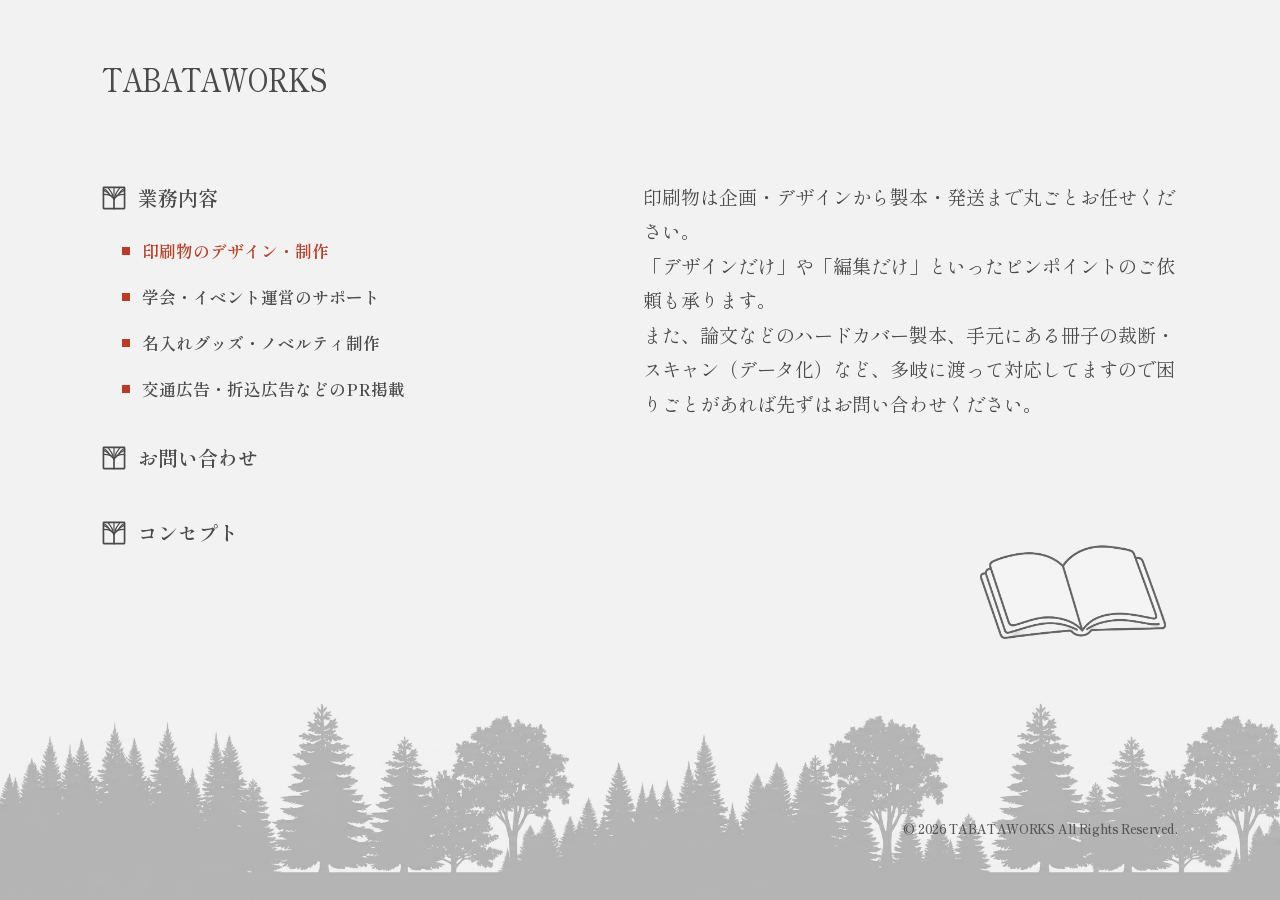
<file: index.html>
<!DOCTYPE html>
<html lang="ja">
<head>
  <meta charset="UTF-8">
  <meta name="viewport" content="width=device-width, initial-scale=1.0">
  <title>TABATAWORKS</title>
  <link rel="icon" type="image/svg+xml" href="data:image/svg+xml,%3Csvg xmlns='http://www.w3.org/2000/svg' viewBox='0 0 100 100'%3E%3Crect width='100' height='100' rx='16' fill='%23f2f2f2'/%3E%3Crect x='8' y='8' width='84' height='84' rx='8' fill='none' stroke='%234a4a4a' stroke-width='6'/%3E%3Ctext x='18' y='68' font-family='Georgia, serif' font-size='62' font-weight='bold' fill='%234a4a4a'%3ET%3C/text%3E%3Ctext x='48' y='76' font-family='Georgia, serif' font-size='40' font-weight='bold' fill='%234a4a4a'%3EW%3C/text%3E%3C/svg%3E">
  <link rel="preconnect" href="https://fonts.googleapis.com">
  <link rel="preconnect" href="https://fonts.gstatic.com" crossorigin>
  <link href="https://fonts.googleapis.com/css2?family=Shippori+Mincho:wght@400;600&display=swap" rel="stylesheet">
  
  <style>
    :root {
      --bg-color: #f2f2f2;
      --text-color: #4a4a4a;
      --accent-color: #ba3c25;
      --sub-color: #555555;
      --border-color: #ccc;
    }

    * { box-sizing: border-box; margin: 0; padding: 0; }

    body {
      font-family: 'Shippori Mincho', "Yu Mincho", "游明朝", serif;
      background-color: var(--bg-color);
      color: var(--text-color);
      line-height: 1.8;
      font-size: 18px;
      padding: 50px 8vw 60px 8vw;
      min-height: 100vh;
      display: flex;
      flex-direction: column;
      justify-content: space-between;
      position: relative;
      overflow-x: hidden;
    }

    .forest-bg {
      position: fixed;
      bottom: 0; left: 0;
      width: 100vw; height: 220px;
      pointer-events: none; z-index: -1; opacity: 0.35;
      background-image: url('forest.png');
      background-repeat: repeat-x;
      background-position: bottom left;
      background-size: auto 100%;
      mix-blend-mode: multiply;
    }

    header, main, footer { position: relative; z-index: 1; }
    header { margin-bottom: 60px; }

    .site-title {
      font-size: 2rem; font-weight: 500; letter-spacing: -0.02em;
      display: inline-block; transform: scaleX(0.85); transform-origin: left center; cursor: pointer;
    }

    .page-sheet { display: none; }
    .page-sheet.active { display: flex; }

    .main-container {
      justify-content: space-between; align-items: flex-start; gap: 60px; flex-grow: 1;
    }

    .service-list { list-style: none; width: 45%; }
    .parent-item {
      font-size: 1.25rem; font-weight: 600; padding: 12px 0; color: var(--text-color);
      display: flex; align-items: center; gap: 12px; cursor: pointer; transition: color 0.3s ease;
    }
    .parent-item:hover, .parent-item.active { color: var(--accent-color); }
    .parent-tree-icon { width: 24px; height: 24px; flex-shrink: 0; stroke: currentColor; fill: none; stroke-linecap: round; stroke-linejoin: round; }
    .sub-square-icon { width: 8px; height: 8px; flex-shrink: 0; fill: var(--accent-color); }
    .tree-sub-list { list-style: none; padding-left: 1.2rem; margin-bottom: 15px; }
    .service-item {
      font-size: 1.05rem; font-weight: 600; padding: 8px 0; cursor: pointer;
      transition: color 0.3s ease; display: flex; align-items: center; gap: 12px;
    }
    .service-item:hover, .service-item.active { color: var(--accent-color); }

    /* 説明文表示エリア */
    .description-display { 
      width: 50%; 
      padding-top: 12px; 
      position: relative; 
    }

    /* 非表示のテキストは絶対配置にして高さを潰す */
    .description-text {
      font-size: 1.2rem; color: var(--text-color); opacity: 0; visibility: hidden;
      transition: opacity 0.4s ease, transform 0.4s ease; transform: translateY(10px);
      position: absolute; top: 12px; left: 0; width: 100%;
    }

    /* アクティブ（表示中）のテキストのみ相対配置にして高さを確保 */
    .description-text.active { 
      opacity: 1; 
      visibility: visible; 
      transform: translateY(0); 
      position: relative; 
      top: 0; 
    }

    /* 冊子アイコンをテキストの最背面・右下に配置 */
    .desc-icon {
      position: absolute;
      right: 0;
      bottom: -240px;
      width: 220px;
      height: auto;
      z-index: -1;          /* テキストの後ろ側（最背面）に配置 */
      pointer-events: none; /* クリックや選択の邪魔をしない設定 */
      opacity: 0.6;
      mix-blend-mode: multiply; /* 白背景透過 */
    }

    #contact-sheet-container { flex-direction: column; width: 100%; max-width: 800px; margin: 0 auto; }
    .back-btn {
      align-self: flex-start; margin-bottom: 30px; background: none; border: none;
      color: var(--text-color); font-size: 1.1rem; font-family: inherit; cursor: pointer;
      display: flex; align-items: center; gap: 8px; transition: color 0.3s ease;
    }
    .back-btn:hover { color: var(--accent-color); }

    .contact-form-wrapper { display: flex; flex-direction: column; gap: 32px; width: 100%; }
    .form-header { border-bottom: 1px solid var(--border-color); padding-bottom: 20px; }
    .form-title { font-size: 1.8rem; font-weight: 600; color: var(--text-color); margin-bottom: 12px; }
    .form-lead { font-size: 1.05rem; color: var(--sub-color); line-height: 1.8; margin-bottom: 8px; }
    .req-note { font-size: 0.9rem; color: var(--accent-color); }

    .form-group { display: flex; flex-direction: column; gap: 8px; }
    .form-label { font-size: 1.1rem; font-weight: 600; color: var(--text-color); display: flex; align-items: center; gap: 6px; }
    .form-label .req { color: var(--accent-color); }
    .form-subtext { font-size: 0.9rem; color: var(--sub-color); }

    .site-input, .site-textarea {
      width: 100%; padding: 12px 16px; font-family: inherit; font-size: 1rem;
      color: var(--text-color); background-color: rgba(255, 255, 255, 0.6);
      border: 1px solid var(--border-color); border-radius: 4px; outline: none;
      transition: border-color 0.3s ease, background-color 0.3s ease;
    }
    .site-input:focus, .site-textarea:focus { border-color: var(--accent-color); background-color: #ffffff; }
    .site-textarea { resize: vertical; min-height: 120px; }

    .checkbox-group { display: flex; flex-direction: column; gap: 10px; margin-top: 6px; }
    .checkbox-label { display: inline-flex; align-items: center; gap: 10px; font-size: 1.05rem; cursor: pointer; color: var(--text-color); }
    .checkbox-label input[type="checkbox"] { width: 18px; height: 18px; accent-color: var(--accent-color); cursor: pointer; }

    .external-link-btn {
      display: inline-flex; align-items: center; gap: 8px; padding: 12px 24px;
      background-color: rgba(255, 255, 255, 0.8); border: 1px solid var(--border-color);
      border-radius: 4px; color: var(--text-color); font-family: inherit; font-size: 0.95rem;
      text-decoration: none; width: fit-content; margin-top: 4px; transition: all 0.3s ease;
    }
    .external-link-btn:hover { border-color: var(--accent-color); color: var(--accent-color); background-color: #ffffff; }

    .form-btn-group { display: flex; align-items: center; gap: 20px; margin-top: 10px; }
    .submit-btn {
      padding: 12px 40px; background-color: var(--accent-color); color: #ffffff;
      border: none; border-radius: 4px; font-family: inherit; font-size: 1.05rem;
      font-weight: 600; cursor: pointer; transition: opacity 0.3s ease;
    }
    .submit-btn:hover { opacity: 0.85; }
    .reset-btn { background: none; border: none; color: var(--sub-color); font-family: inherit; font-size: 0.95rem; cursor: pointer; text-decoration: underline; }
    .reset-btn:hover { color: var(--accent-color); }

    footer { margin-top: 60px; padding-top: 20px; display: flex; justify-content: flex-end; align-items: center; font-size: 0.85rem; color: var(--sub-color); }
    .copyright { font-weight: 600; letter-spacing: -0.01em; display: inline-block; transform: scaleX(0.9); transform-origin: right center; }

    @media (max-width: 768px) {
      body { padding: 30px 20px 50px 20px; font-size: 16px; }
      .main-container { flex-direction: column; gap: 30px; }
      .service-list, .description-display { width: 100%; }
      footer { margin-top: 40px; justify-content: flex-end; }
      
    }
  </style>
</head>
<body>

  <header>
    <h1 class="site-title" id="site-logo">TABATAWORKS</h1>
  </header>

  <!-- メイン画面 -->
  <main id="main-sheet" class="main-container page-sheet active">
    <div class="service-list">
      <div class="parent-item">
        <svg class="parent-tree-icon" viewBox="0 0 100 100">
          <rect x="6" y="6" width="88" height="88" rx="2" stroke-width="7"/>
          <path d="M 50 94 Q 50 70 50 55" stroke-width="7"/>
          <path d="M 50 55 C 45 42 28 35 6 35" stroke-width="6"/>
          <path d="M 50 55 C 55 42 72 35 94 35" stroke-width="6"/>
          <path d="M 44 48 C 30 32 18 20 6 18" stroke-width="5"/>
          <path d="M 56 48 C 70 32 82 20 94 18" stroke-width="5"/>
          <path d="M 32 38 C 25 24 16 12 6 12" stroke-width="5"/>
          <path d="M 68 38 C 75 24 84 12 94 12" stroke-width="5"/>
          <path d="M 50 55 C 45 32 35 18 25 6" stroke-width="5"/>
          <path d="M 50 55 C 55 32 65 18 75 6" stroke-width="5"/>
          <path d="M 50 40 L 50 6" stroke-width="5"/>
        </svg>
        <span>業務内容</span>
      </div>

      <ul class="tree-sub-list">
        <li class="service-item active" data-target="desc-1">
          <svg class="sub-square-icon" viewBox="0 0 10 10"><rect width="10" height="10"/></svg>
          <span>印刷物のデザイン・制作</span>
        </li>
        <li class="service-item" data-target="desc-2">
          <svg class="sub-square-icon" viewBox="0 0 10 10"><rect width="10" height="10"/></svg>
          <span>学会・イベント運営のサポート</span>
        </li>
        <li class="service-item" data-target="desc-3">
          <svg class="sub-square-icon" viewBox="0 0 10 10"><rect width="10" height="10"/></svg>
          <span>名入れグッズ・ノベルティ制作</span>
        </li>
        <li class="service-item" data-target="desc-4">
          <svg class="sub-square-icon" viewBox="0 0 10 10"><rect width="10" height="10"/></svg>
          <span>交通広告・折込広告などのPR掲載</span>
        </li>
      </ul>

      <div id="btn-open-contact" class="parent-item">
        <svg class="parent-tree-icon" viewBox="0 0 100 100">
          <rect x="6" y="6" width="88" height="88" rx="2" stroke-width="7"/>
          <path d="M 50 94 Q 50 70 50 55" stroke-width="7"/>
          <path d="M 50 55 C 45 42 28 35 6 35" stroke-width="6"/>
          <path d="M 50 55 C 55 42 72 35 94 35" stroke-width="6"/>
          <path d="M 44 48 C 30 32 18 20 6 18" stroke-width="5"/>
          <path d="M 56 48 C 70 32 82 20 94 18" stroke-width="5"/>
          <path d="M 32 38 C 25 24 16 12 6 12" stroke-width="5"/>
          <path d="M 68 38 C 75 24 84 12 94 12" stroke-width="5"/>
          <path d="M 50 55 C 45 32 35 18 25 6" stroke-width="5"/>
          <path d="M 50 55 C 55 32 65 18 75 6" stroke-width="5"/>
          <path d="M 50 40 L 50 6" stroke-width="5"/>
        </svg>
        <span>お問い合わせ</span>
      </div>

      <div class="parent-item service-item-parent" data-target="desc-concept" style="margin-top: 15px;">
        <svg class="parent-tree-icon" viewBox="0 0 100 100">
          <rect x="6" y="6" width="88" height="88" rx="2" stroke-width="7"/>
          <path d="M 50 94 Q 50 70 50 55" stroke-width="7"/>
          <path d="M 50 55 C 45 42 28 35 6 35" stroke-width="6"/>
          <path d="M 50 55 C 55 42 72 35 94 35" stroke-width="6"/>
          <path d="M 44 48 C 30 32 18 20 6 18" stroke-width="5"/>
          <path d="M 56 48 C 70 32 82 20 94 18" stroke-width="5"/>
          <path d="M 32 38 C 25 24 16 12 6 12" stroke-width="5"/>
          <path d="M 68 38 C 75 24 84 12 94 12" stroke-width="5"/>
          <path d="M 50 55 C 45 32 35 18 25 6" stroke-width="5"/>
          <path d="M 50 55 C 55 32 65 18 75 6" stroke-width="5"/>
          <path d="M 50 40 L 50 6" stroke-width="5"/>
        </svg>
        <span>コンセプト</span>
      </div>
    </div>

    <div class="description-display">
      <p id="desc-1" class="description-text active">
        印刷物は企画・デザインから製本・発送まで丸ごとお任せください。<br>「デザインだけ」や「編集だけ」といったピンポイントのご依頼も承ります。<br>また、論文などのハードカバー製本、手元にある冊子の裁断・スキャン（データ化）など、多岐に渡って対応してますので困りごとがあれば先ずはお問い合わせください。
        <img src="book-icon.png" alt="冊子アイコン" class="desc-icon">
      </p>
      <p id="desc-2" class="description-text">
        学会や研究会、各種イベントの準備段階から開催後まで運営のお手伝いをいたします。<br>開催案内や特設WEBサイトの立ち上げ、プログラム・要旨集の作成はもちろん、会場の看板設置、参加証の準備、ポスターセッション用パネルのレンタル手配まで、必要な業務をまとめて引き受けます。<br>※対応エリア：仙台市近郊
        <img src="event-icon.png" alt="学会・イベントアイコン" class="desc-icon">
      </p>
      <p id="desc-3" class="description-text">
        イベントのノベルティや企業のPRにぴったりな名入れグッズを制作します。<br>定番のバッグやペンなどの文具類をはじめ、クリアファイルやマグカップまで、デザインから製作まで幅広く対応してます。<br>「こんなもの作れる？」もお気軽にご相談ください。
        <img src="novel-icon.png" alt="ノベルティ" class="desc-icon">
      </p>
      <p id="desc-4" class="description-text">
        地域に届く効果的なPRをお手伝いします。<br>仙台市交通局（バス・地下鉄）の交通広告や、河北新報への折込広告など、狙いたいターゲットに合わせた媒体の選定から面倒な掲載手続きまでスムーズにサポートします。
        <img src="psa-icon.png" alt="広告アイコン" class="desc-icon">
      </p>
      <p id="desc-concept" class="description-text">
        20年以上に亘って東北大学や学会事務局、官公庁などで印刷・学会対応などの営業を行ってきた実績を生かし、あらゆるお悩みやご要望にお応えします。<br>丁寧で分かり易くをモットーに、安心して利用できる対応を心がけています。<br>
        <img src="concept-icon.png" alt="コンセプトアイコン" style="width:440px;" class="desc-icon">
      </p>
    </div>
  </main>

  <!-- お問い合わせシート -->
  <main id="contact-sheet-container" class="page-sheet">
    <button class="back-btn" id="btn-close-contact">メイン画面に戻る</button>

    <form id="contact-form" class="contact-form-wrapper" action="https://formsubmit.co/info@tabataworks.com" method="POST">
      
      <input type="hidden" name="_subject" value="【TABATAWORKS】WEBサイトよりお問い合わせ">
      <input type="hidden" name="_template" value="table">
      <input type="hidden" name="_captcha" value="false">
      <input type="hidden" name="_next" value="https://tabataworks.com/thanks.html">
      <input type="hidden" name="添付ファイル" id="field-attachment-flag" value="なし">

      <div class="form-header">
        <h2 class="form-title">お問い合わせ</h2>
        <p class="form-lead">
          弊社サービスに関するお問い合わせ・お見積りのご依頼は、以下のフォームよりお気軽にご連絡ください。
        </p>
        <span class="req-note">* 必須の項目です</span>
      </div>

      <div class="form-group">
        <label class="form-label">お問合せ内容 <span class="req">*</span></label>
        <span class="form-subtext">※学会・イベントは仙台市近郊の会場に限られますのでご了承ください。</span>
        <div class="checkbox-group">
          <label class="checkbox-label">
            <input type="checkbox" name="お問合せ内容" value="印刷・製本"> 印刷・製本
          </label>
          <label class="checkbox-label">
            <input type="checkbox" name="お問合せ内容" value="学会・イベント"> 学会・イベント
          </label>
          <label class="checkbox-label">
            <input type="checkbox" name="お問合せ内容" value="名入れグッズ"> 名入れグッズ
          </label>
          <label class="checkbox-label">
            <input type="checkbox" name="お問合せ内容" value="広告掲載"> 広告掲載
          </label>
          <label class="checkbox-label">
            <input type="checkbox" name="お問合せ内容" value="その他"> その他
          </label>
        </div>
      </div>

      <div class="form-group">
        <label class="form-label" for="field-name">お名前 <span class="req">*</span></label>
        <input type="text" id="field-name" class="site-input" name="お名前" required placeholder="山田 太郎">
      </div>

      <div class="form-group">
        <label class="form-label" for="field-company">貴社名・団体名（任意）</label>
        <span class="form-subtext">法人・団体の場合はご入力ください。</span>
        <input type="text" id="field-company" class="site-input" name="貴社名・団体名" placeholder="株式会社〇〇">
      </div>

      <div class="form-group">
        <label class="form-label" for="field-email">メールアドレス <span class="req">*</span></label>
        <input type="email" id="field-email" class="site-input" name="email" required placeholder="example@domain.com">
      </div>

      <div class="form-group">
        <label class="form-label" for="field-tel">電話番号（任意）</label>
        <input type="tel" id="field-tel" class="site-input" name="電話番号" placeholder="022-000-0000">
      </div>

      <div class="form-group">
        <label class="form-label" for="field-details">お問い合わせ詳細 <span class="req">*</span></label>
        <span class="form-subtext">具体的なご希望（部数、納期、ご予算など）がございましたらご記入ください。</span>
        <textarea id="field-details" class="site-textarea" name="お問い合わせ詳細" required></textarea>
      </div>

      <div class="form-group">
        <label class="form-label">見本の添付（任意）</label>
        <span class="form-subtext">参考データや画像ファイルを添付して送信されたい場合は、専用フォーム（Googleフォーム）をご利用ください。</span>
        <a href="https://docs.google.com/forms/d/1CJJ_EC5YurBC24RUlQwufx2Y-9sy-YqRkvbq_9Z-wF0/viewform" target="_blank" rel="noopener noreferrer" id="gform-btn" class="external-link-btn">
          <span>画像・ファイルを添付して送信する（Googleフォーム） ↗</span>
        </a>
      </div>

      <div class="form-btn-group">
        <button type="submit" id="submit-btn" class="submit-btn">送信する</button>
        <button type="reset" class="reset-btn">内容をクリア</button>
      </div>

    </form>
  </main>

  <footer>
    <p class="copyright">&copy; <span id="current-year"></span> TABATAWORKS All Rights Reserved.</p>
  </footer>

  <div class="forest-bg"></div>

<script>
  document.getElementById('current-year').textContent = new Date().getFullYear();

  const mainSheet = document.getElementById('main-sheet');
  const contactSheet = document.getElementById('contact-sheet-container');
  const btnOpenContact = document.getElementById('btn-open-contact');
  const btnCloseContact = document.getElementById('btn-close-contact');
  const siteLogo = document.getElementById('site-logo');

  btnOpenContact.addEventListener('click', () => {
    mainSheet.classList.remove('active');
    contactSheet.classList.add('active');
    window.scrollTo({ top: 0, behavior: 'smooth' });
  });

  function showMain() {
    contactSheet.classList.remove('active');
    mainSheet.classList.add('active');
    window.scrollTo({ top: 0, behavior: 'smooth' });
  }

  btnCloseContact.addEventListener('click', showMain);
  siteLogo.addEventListener('click', showMain);

  const serviceItems = document.querySelectorAll('.service-item, .service-item-parent');
  const descriptions = document.querySelectorAll('.description-text');

  function activateItem(item) {
    serviceItems.forEach(i => i.classList.remove('active'));
    btnOpenContact.classList.remove('active');
    descriptions.forEach(d => d.classList.remove('active'));

    item.classList.add('active');
    const targetId = item.getAttribute('data-target');
    if (targetId) {
      const targetElem = document.getElementById(targetId);
      if (targetElem) {
        targetElem.classList.add('active');
      }
    }
  }

  serviceItems.forEach(item => {
    item.addEventListener('click', () => activateItem(item));
    item.addEventListener('mouseenter', () => activateItem(item));
  });

  // お問い合わせにホバーした際、他の赤色ハイライトと右側のテキスト表示を解除
  btnOpenContact.addEventListener('mouseenter', () => {
    serviceItems.forEach(i => i.classList.remove('active'));
    descriptions.forEach(d => d.classList.remove('active'));
  });

  // Googleフォームリンクが押されたら「添付ファイル」項目を「あり」へ自動変更
  const gformBtn = document.getElementById('gform-btn');
  const attachmentFlag = document.getElementById('field-attachment-flag');

  if (gformBtn && attachmentFlag) {
    gformBtn.addEventListener('click', function() {
      attachmentFlag.value = 'あり（Googleフォーム移動）';
    });
  }

  // ★「お問合せ内容」チェックボックスの必須チェック
  const contactForm = document.getElementById('contact-form');
  if (contactForm) {
    contactForm.addEventListener('submit', function(e) {
      const checkedCategories = document.querySelectorAll('input[name="お問合せ内容"]:checked');
      if (checkedCategories.length === 0) {
        e.preventDefault();
        alert('「お問合せ内容」を1つ以上選択してください。');
        const categoryGroup = document.querySelector('.checkbox-group');
        if (categoryGroup) {
          categoryGroup.scrollIntoView({ behavior: 'smooth', block: 'center' });
        }
      }
    });
  }
</script>
</body>
</html>
</file>
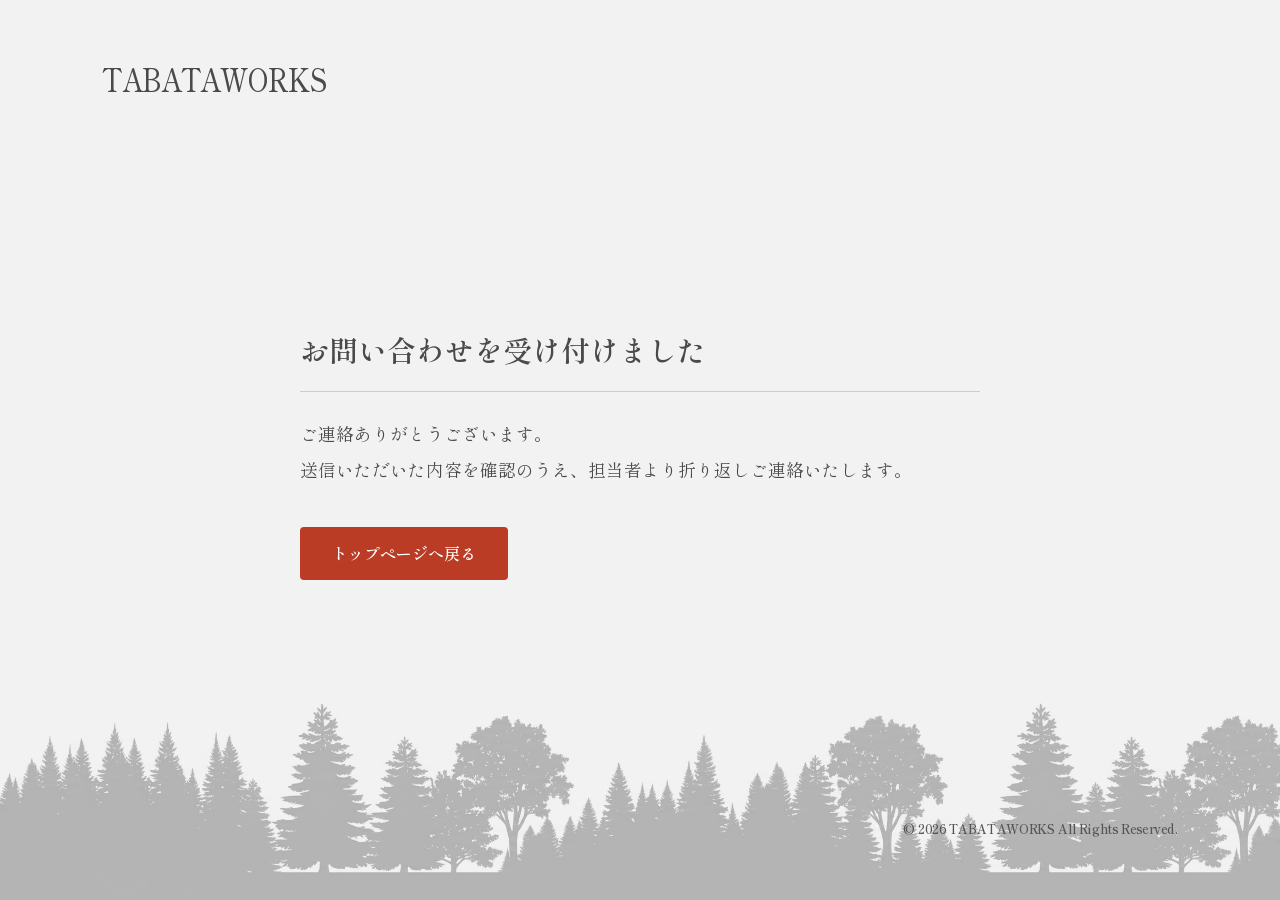
<file: thanks.html>
<!DOCTYPE html>
<html lang="ja">
<head>
  <meta charset="UTF-8">
  <meta name="viewport" content="width=device-width, initial-scale=1.0">
  <title>送信完了 | TABATAWORKS</title>
  <link rel="icon" type="image/svg+xml" href="data:image/svg+xml,%3Csvg xmlns='http://www.w3.org/2000/svg' viewBox='0 0 100 100'%3E%3Crect width='100' height='100' rx='16' fill='%23f2f2f2'/%3E%3Crect x='8' y='8' width='84' height='84' rx='8' fill='none' stroke='%234a4a4a' stroke-width='6'/%3E%3Ctext x='18' y='68' font-family='Georgia, serif' font-size='62' font-weight='bold' fill='%234a4a4a'%3ET%3C/text%3E%3Ctext x='48' y='76' font-family='Georgia, serif' font-size='40' font-weight='bold' fill='%234a4a4a'%3EW%3C/text%3E%3C/svg%3E">
  <link rel="preconnect" href="https://fonts.googleapis.com">
  <link rel="preconnect" href="https://fonts.gstatic.com" crossorigin>
  <link href="https://fonts.googleapis.com/css2?family=Shippori+Mincho:wght@400;600&display=swap" rel="stylesheet">
  
  <style>
    :root {
      --bg-color: #f2f2f2;
      --text-color: #4a4a4a;
      --accent-color: #ba3c25;
      --sub-color: #555555;
      --border-color: #ccc;
    }

    * { box-sizing: border-box; margin: 0; padding: 0; }

    body {
      font-family: 'Shippori Mincho', "Yu Mincho", "游明朝", serif;
      background-color: var(--bg-color);
      color: var(--text-color);
      line-height: 1.8;
      font-size: 18px;
      padding: 50px 8vw 60px 8vw;
      min-height: 100vh;
      display: flex;
      flex-direction: column;
      justify-content: space-between;
      position: relative;
      overflow-x: hidden;
    }

    .forest-bg {
      position: fixed;
      bottom: 0; left: 0;
      width: 100vw; height: 220px;
      pointer-events: none; z-index: -1; opacity: 0.35;
      background-image: url('forest.png');
      background-repeat: repeat-x;
      background-position: bottom left;
      background-size: auto 100%;
      mix-blend-mode: multiply;
    }

    header, main, footer { position: relative; z-index: 1; }
    header { margin-bottom: 60px; }

    .site-title {
      font-size: 2rem; font-weight: 500; letter-spacing: -0.02em;
      display: inline-block; transform: scaleX(0.85); transform-origin: left center;
      text-decoration: none; color: var(--text-color);
    }

    .thanks-container {
      max-width: 680px;
      margin: 0 auto;
      width: 100%;
      flex-grow: 1;
      display: flex;
      flex-direction: column;
      justify-content: center;
      align-items: flex-start;
      gap: 24px;
    }

    .thanks-title {
      font-size: 1.8rem;
      font-weight: 600;
      color: var(--text-color);
      border-bottom: 1px solid var(--border-color);
      padding-bottom: 16px;
      width: 100%;
    }

    .thanks-message {
      font-size: 1.1rem;
      color: var(--text-color);
      line-height: 2;
    }

    .back-home-btn {
      display: inline-flex;
      align-items: center;
      gap: 8px;
      padding: 12px 32px;
      background-color: var(--accent-color);
      color: #ffffff;
      text-decoration: none;
      border-radius: 4px;
      font-size: 1rem;
      font-weight: 600;
      margin-top: 16px;
      transition: opacity 0.3s ease;
    }

    .back-home-btn:hover {
      opacity: 0.85;
    }

    footer {
      margin-top: 60px;
      padding-top: 20px;
      display: flex;
      justify-content: flex-end;
      align-items: center;
      font-size: 0.85rem;
      color: var(--sub-color);
    }

    .copyright {
      font-weight: 600;
      letter-spacing: -0.01em;
      display: inline-block;
      transform: scaleX(0.9);
      transform-origin: right center;
    }

    @media (max-width: 768px) {
      body { padding: 30px 20px 50px 20px; font-size: 16px; }
      header { margin-bottom: 40px; }
      footer { margin-top: 40px; }
    }
  </style>
</head>
<body>

  <header>
    <a href="index.html" class="site-title">TABATAWORKS</a>
  </header>

  <main class="thanks-container">
    <h2 class="thanks-title">お問い合わせを受け付けました</h2>
    <p class="thanks-message">
      ご連絡ありがとうございます。<br>
      送信いただいた内容を確認のうえ、担当者より折り返しご連絡いたします。
    </p>
    <a href="index.html" class="back-home-btn">トップページへ戻る</a>
  </main>

  <footer>
    <p class="copyright">&copy; <span id="current-year"></span> TABATAWORKS All Rights Reserved.</p>
  </footer>

  <div class="forest-bg"></div>

  <script>
    document.getElementById('current-year').textContent = new Date().getFullYear();
  </script>
</body>
</html>
</file>
